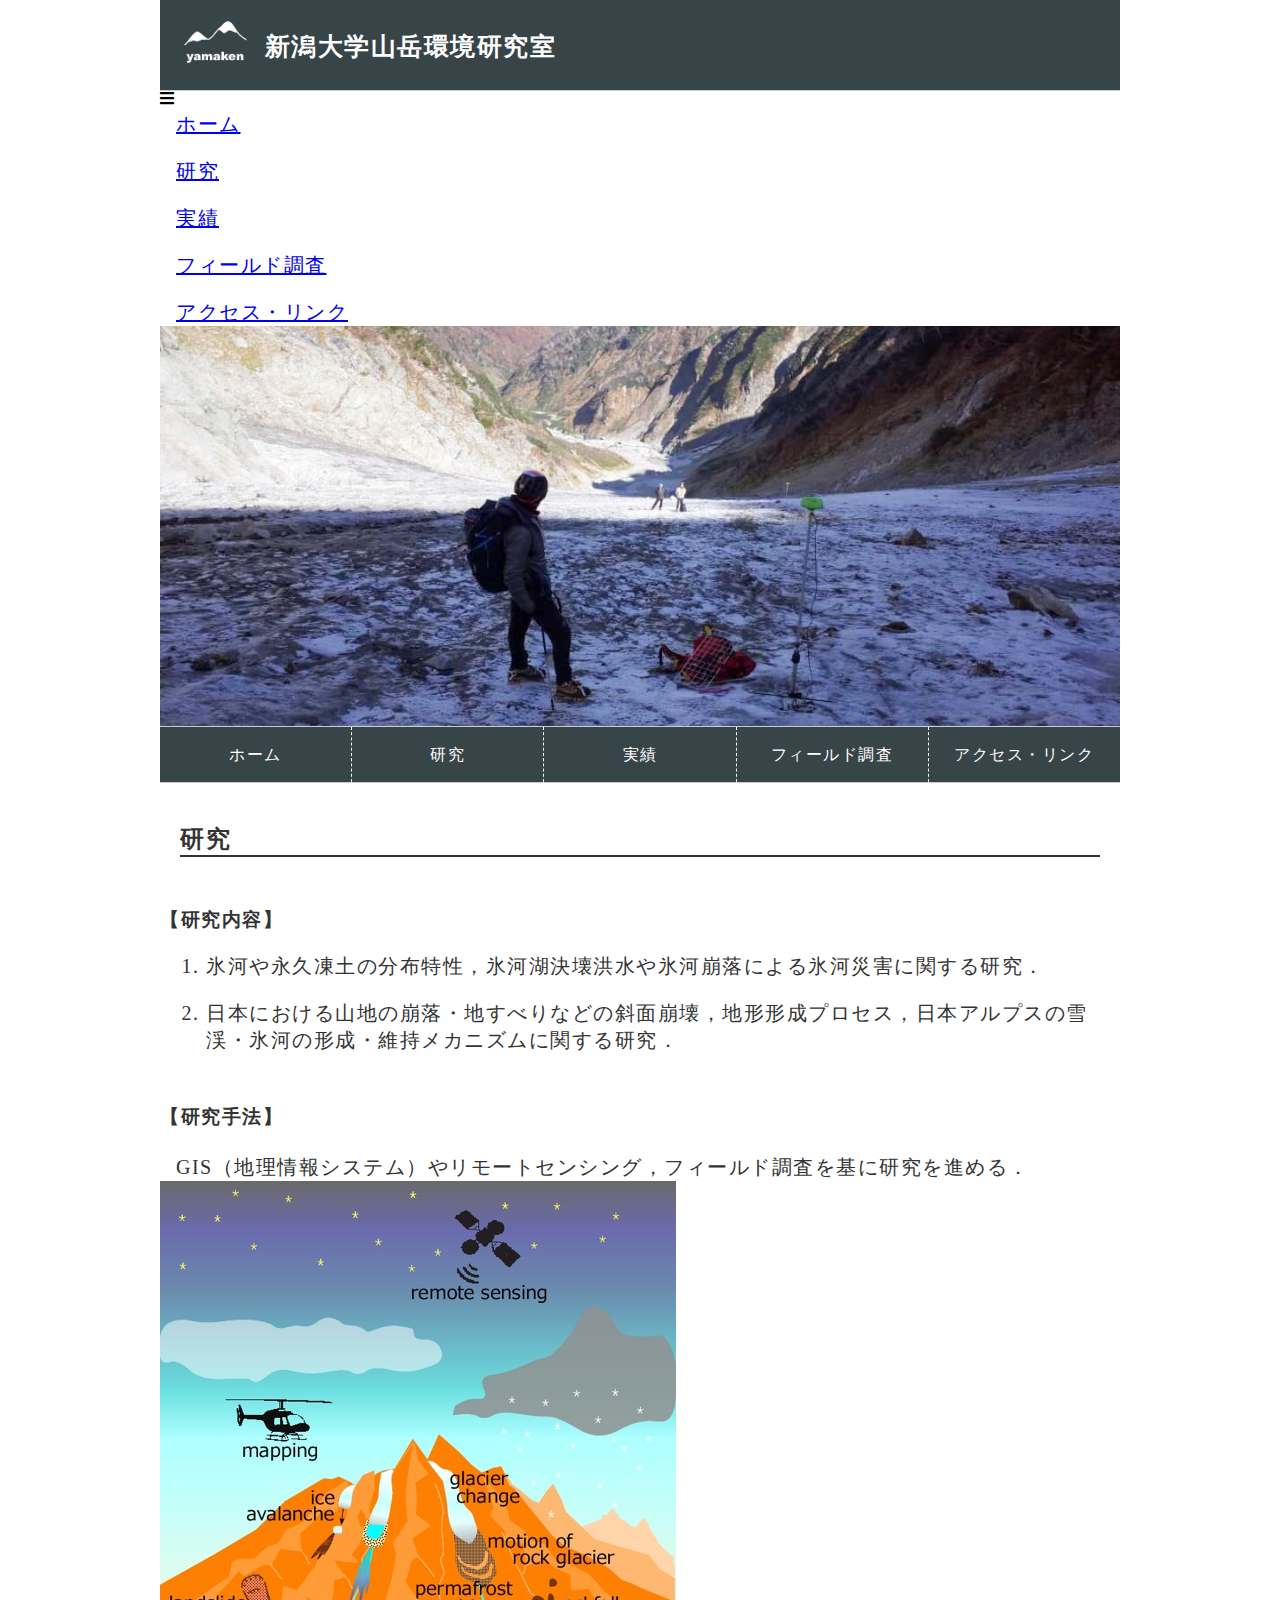
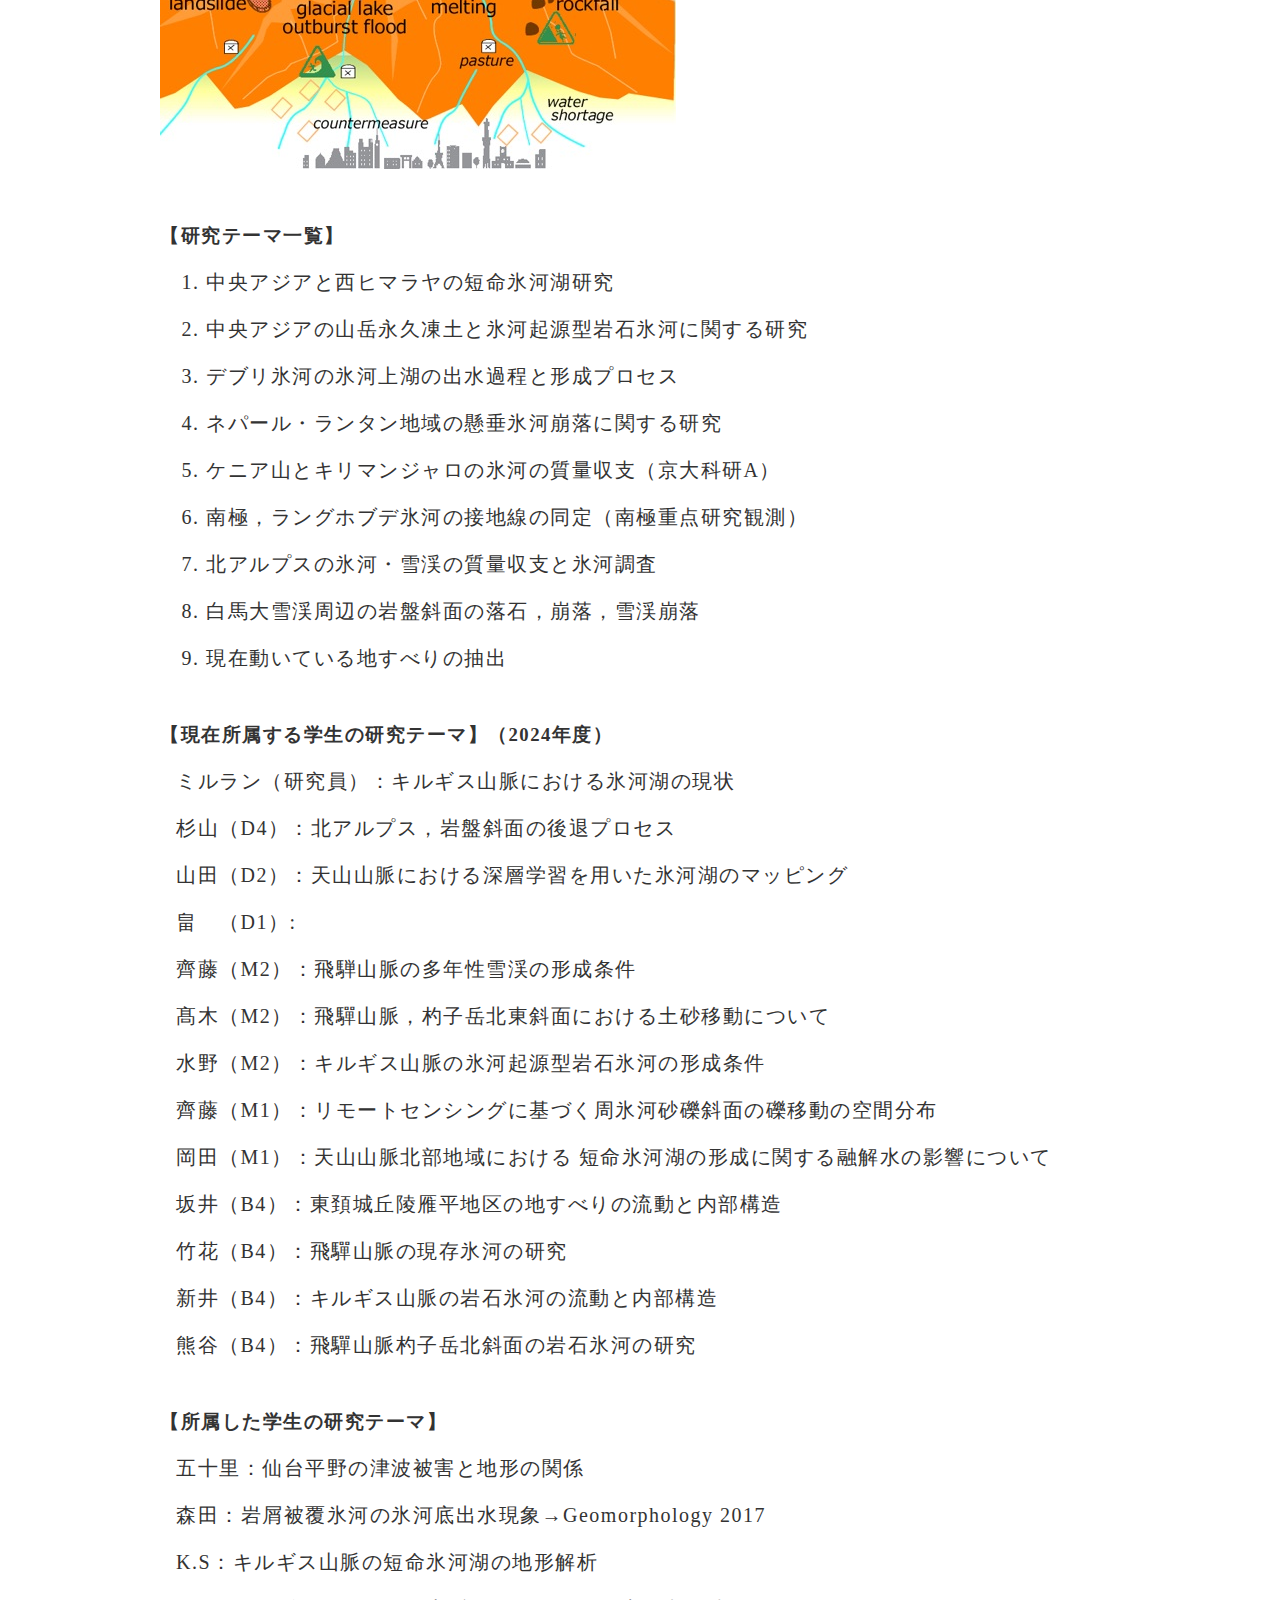
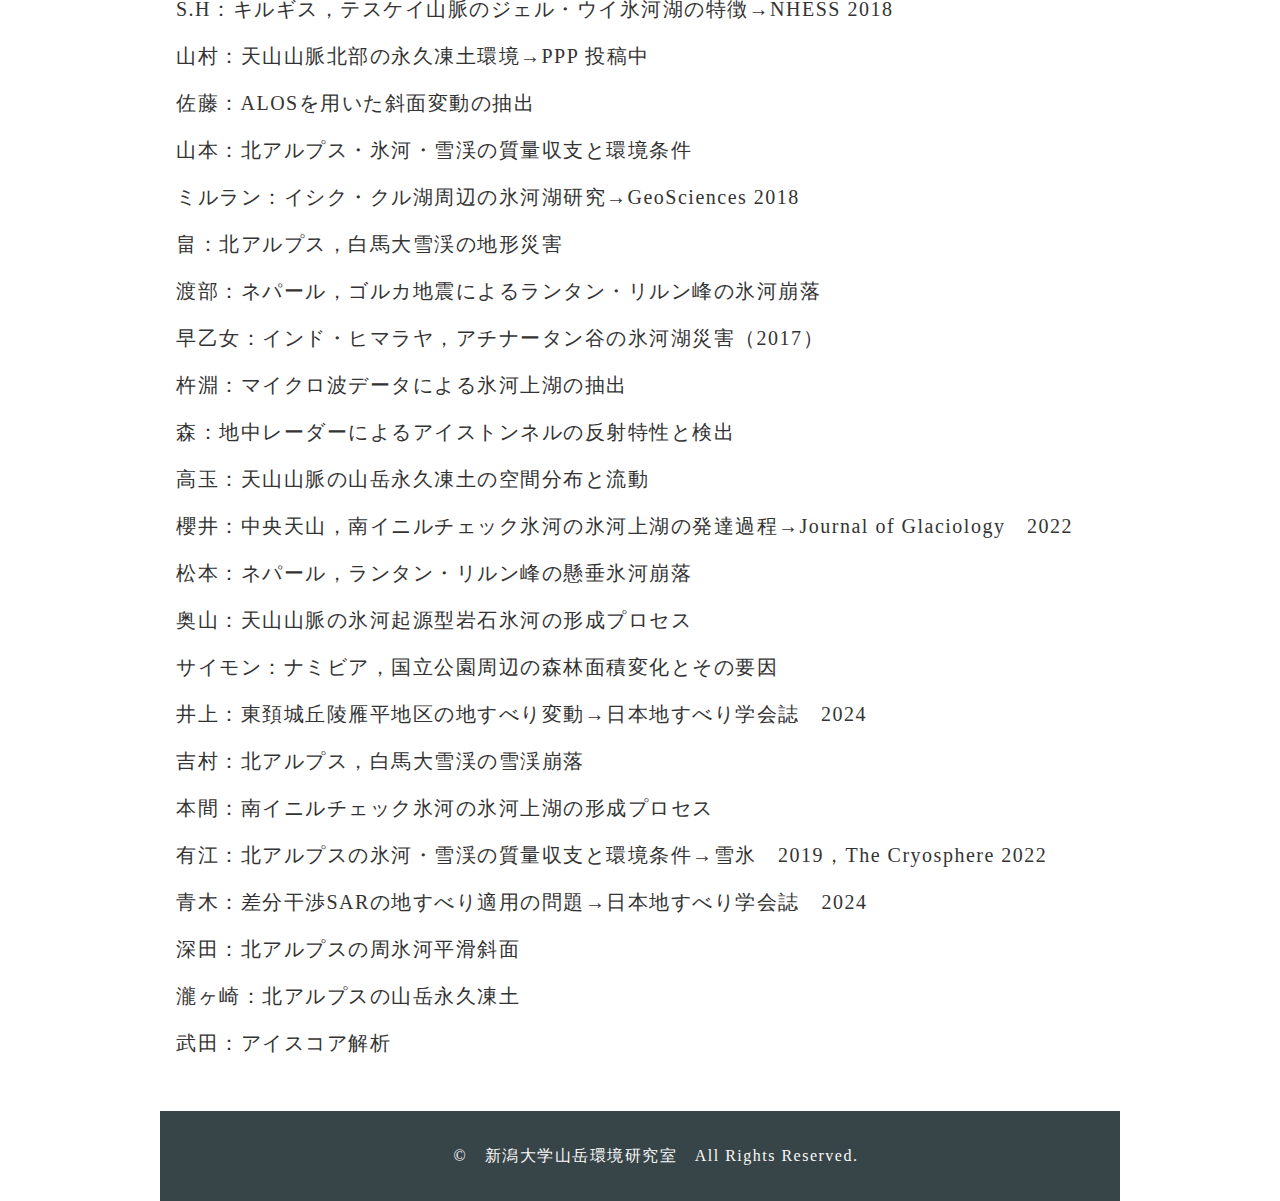
<file: index.html>
<!DOCTYPE html>
<html>
	<head>
		<meta charset="utf-8">
		<meta name="google-site-verification" content="inAeQfEH8AgqykBdoQ1LE3_ZNQ6-UCm8QWRhLePBrpM" />
		<meta name="viewport" content="width=device-width, initial-scale=1.0">
		<link rel="stylesheet" href="common.css">
		<link rel="stylesheet" href="research.css">
		<link rel="stylesheet" href="responsive.css">
		<link href="https://fonts.googleapis.com/css?family=Alegreya+Sans+SC:300" rel="stylesheet">
		<link href="https://use.fontawesome.com/releases/v5.6.1/css/all.css" rel="stylesheet">
		<meta name="keywords" content="新潟大学 , 山岳環境研究室 , 研究">
		<meta name="description" content="新潟大学山岳環境研究室 ｜ 奈良間研究室の研究についてはこちら">
		<title>新潟大学山岳環境研究室 | 研究</title>
	</head>
	</head>
	<body>
		<header>
			<div class="header-left">
				<img src="S__12607514.jpg" alt="新潟大学山岳環境研究室" class="header-logo">
				<h1 class="header-title">新潟大学山岳環境研究室</h1>
			</div>
			<i class="fas fa-bars" id="menu-bar"></i>
		</header><!-- /header -->
		<div class="menu-res" id="menu-res">
		<ul>
			<li><a href="https://narama-lab.github.io/home/">ホーム</a></li>
			<li><a href="https://narama-lab.github.io/research/">研究</a></li>
			<li><a href="https://narama-lab.github.io/achievement/">実績</a></li>
			<li><a href="https://narama-lab.github.io/gallery/">フィールド調査</a></li>
			<li><a href="https://narama-lab.github.io/access/">アクセス・リンク</a></li>
		</ul>
		</div>
		<div class="top"></div>		
		<div class="navi" id="global-nav">
			<div class="menu home">
				<a href="https://narama-lab.github.io/home/">ホーム</a>
			</div>
			<div class="menu research">
				<a href="https://narama-lab.github.io/research/">研究</a>		
			</div>
			<div class="menu achievement">
				<a href="https://narama-lab.github.io/achievement/">実績</a>
			</div>
			<div class="menu gallery">
				<a href="https://narama-lab.github.io/gallery/">フィールド調査</a>
			</div>
			<div class="menu access">
				<a href="https://narama-lab.github.io/access/">アクセス・リンク</a>
			</div>
		</div>
			<div class="research-main">
				<div class="research-container">
					<h2 class="research-title">研究</h2>
					<h3 class="research-title-third">【研究内容】</h3>
					<ol>
						<li>氷河や永久凍土の分布特性，氷河湖決壊洪水や氷河崩落による氷河災害に関する研究．</li>
						<li>日本における山地の崩落・地すべりなどの斜面崩壊，地形形成プロセス，日本アルプスの雪渓・氷河の形成・維持メカニズムに関する研究．
</li>
					</ol>
					<h3 class="research-title-third">【研究手法】</h3>
					<p>GIS（地理情報システム）やリモートセンシング，フィールド調査を基に研究を進める．</p>
					<img src="S__12599311.jpg" class="research-img">
					<h3 class="research-title-third">【研究テーマ一覧】</h3>
					<ol>
						<li>中央アジアと西ヒマラヤの短命氷河湖研究</li>
						<li>中央アジアの山岳永久凍土と氷河起源型岩石氷河に関する研究</li>
						<li>デブリ氷河の氷河上湖の出水過程と形成プロセス</li>
						<li>ネパール・ランタン地域の懸垂氷河崩落に関する研究</li>
						<li>ケニア山とキリマンジャロの氷河の質量収支（京大科研A）</li>
						<li>南極，ラングホブデ氷河の接地線の同定（南極重点研究観測）</li>
						<li>北アルプスの氷河・雪渓の質量収支と氷河調査</li>
						<li>白馬大雪渓周辺の岩盤斜面の落石，崩落，雪渓崩落</li>
						<li>現在動いている地すべりの抽出</li>
					</ol>
					<h3 class="research-title-third">【現在所属する学生の研究テーマ】（2024年度）</h3>
					<ul>
						<li>ミルラン（研究員）：キルギス山脈における氷河湖の現状</li>
						<li>杉山（D4）：北アルプス，岩盤斜面の後退プロセス</li>	
						<li>山田（D2）：天山山脈における深層学習を用いた氷河湖のマッピング</li>
						<li>畠　（D1）:</li>
						<li>齊藤（M2）：飛騨山脈の多年性雪渓の形成条件</li>
						<li>髙木（M2）：飛驒山脈，杓子岳北東斜面における土砂移動について</li>
						<li>水野（M2）：キルギス山脈の氷河起源型岩石氷河の形成条件</li>
						<li>齊藤（M1）：リモートセンシングに基づく周氷河砂礫斜面の礫移動の空間分布</li>
						<li>岡田（M1）：天山山脈北部地域における 短命氷河湖の形成に関する融解水の影響について</li>
						<li>坂井（B4）：東頚城丘陵雁平地区の地すべりの流動と内部構造</li>
						<li>竹花（B4）：飛驒山脈の現存氷河の研究</li>
						<li>新井（B4）：キルギス山脈の岩石氷河の流動と内部構造</li>
						<li>熊谷（B4）：飛驒山脈杓子岳北斜面の岩石氷河の研究</li>
					</ul>
					<h3 class="research-title-third">【所属した学生の研究テーマ】</h3>
					<ul>
						<li>五十里：仙台平野の津波被害と地形の関係</li>
						<li>森田：岩屑被覆氷河の氷河底出水現象→Geomorphology 2017</li>
						<li>K.S：キルギス山脈の短命氷河湖の地形解析</li>
						<li>S.H：キルギス，テスケイ山脈のジェル・ウイ氷河湖の特徴→NHESS 2018</li>
						<li>山村：天山山脈北部の永久凍土環境→PPP 投稿中</li>
						<li>佐藤：ALOSを用いた斜面変動の抽出</li>
						<li>山本：北アルプス・氷河・雪渓の質量収支と環境条件</li>
						<li>ミルラン：イシク・クル湖周辺の氷河湖研究→GeoSciences 2018</li>
						<li>畠：北アルプス，白馬大雪渓の地形災害</li>
						<li>渡部：ネパール，ゴルカ地震によるランタン・リルン峰の氷河崩落</li>
						<li>早乙女：インド・ヒマラヤ，アチナータン谷の氷河湖災害（2017）</li>
						<li>杵淵：マイクロ波データによる氷河上湖の抽出</li>
						<li>森：地中レーダーによるアイストンネルの反射特性と検出</li>
						<li>高玉：天山山脈の山岳永久凍土の空間分布と流動</li>
						<li>櫻井：中央天山，南イニルチェック氷河の氷河上湖の発達過程→Journal of Glaciology　2022</li>
						<li>松本：ネパール，ランタン・リルン峰の懸垂氷河崩落</li>
						<li>奥山：天山山脈の氷河起源型岩石氷河の形成プロセス</li>
						<li>サイモン：ナミビア，国立公園周辺の森林面積変化とその要因</li>
						<li>井上：東頚城丘陵雁平地区の地すべり変動→日本地すべり学会誌　2024</li>
						<li>吉村：北アルプス，白馬大雪渓の雪渓崩落</li>
						<li>本間：南イニルチェック氷河の氷河上湖の形成プロセス</li>
						<li>有江：北アルプスの氷河・雪渓の質量収支と環境条件→雪氷　2019，The Cryosphere 2022</li>
						<li>青木：差分干渉SARの地すべり適用の問題→日本地すべり学会誌　2024</li>
						<li>深田：北アルプスの周氷河平滑斜面</li>
						<li>瀧ヶ崎：北アルプスの山岳永久凍土</li>
						<li>武田：アイスコア解析</li>
					</ul>
				</div>
			</div>
		<footer>
			<p>&copy;　新潟大学山岳環境研究室　All Rights Reserved.</p>
		</footer>
		<script src="jQuery-3.4.1.min.js" type="text/javascript"></script>
	</body>
</html>
</file>
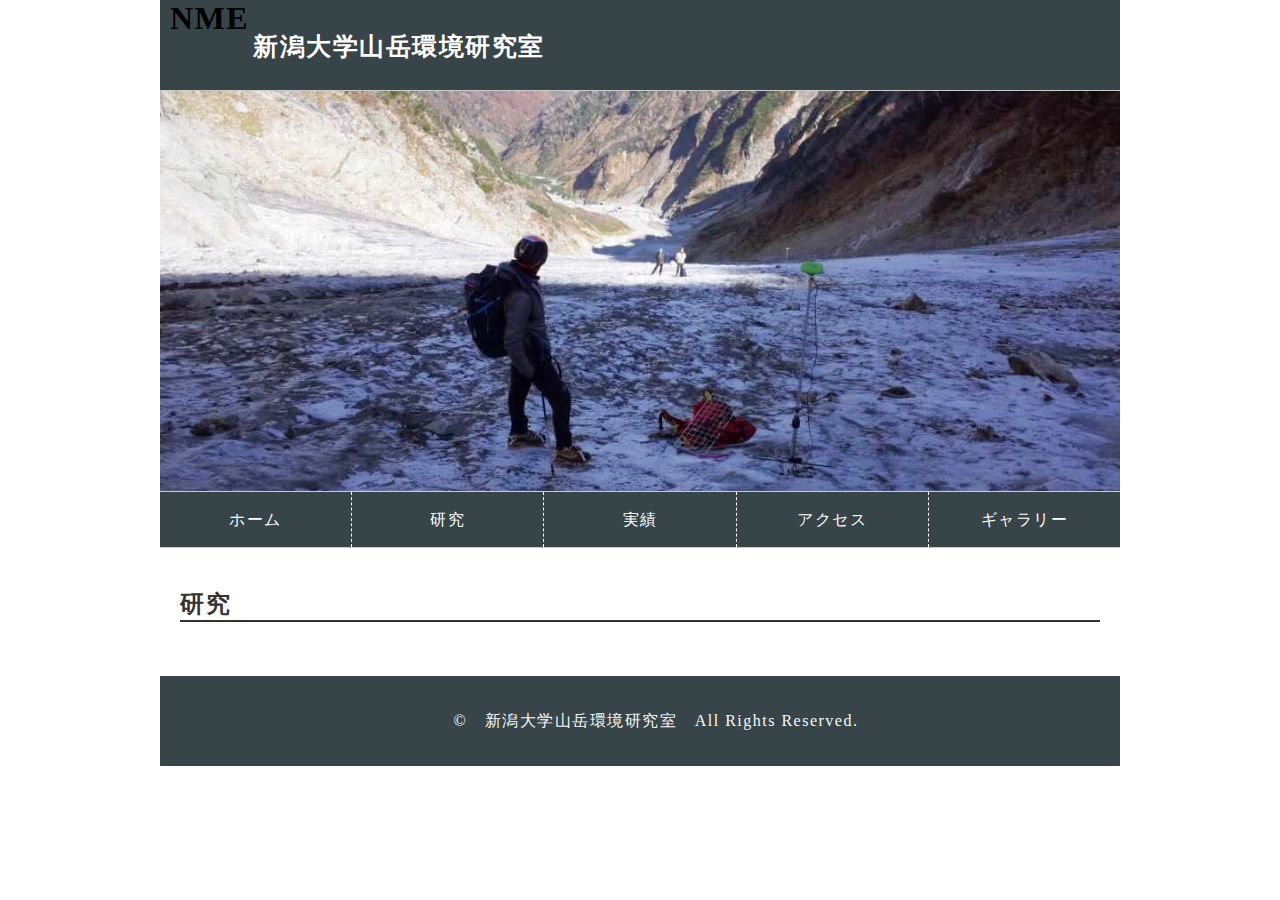
<file: research.html>
<!DOCTYPE html>
<html>
	<head>
		<meta charset="utf-8">
		<title>研究｜新潟大学山岳環境研究室</title>
		<link rel="stylesheet" href="common.css">
		<link rel="stylesheet" href="research.css">
		<link href="https://fonts.googleapis.com/css?family=Alegreya+Sans+SC:300" rel="stylesheet">
	</head>
	</head>
	<body>
		<header>
			<div class="header-left">
				<h1 class="header-logo">NME</h1> 
				<h1 class="header-title">新潟大学山岳環境研究室</h1>
			</div>                                                                   
		</header><!-- /header -->
		<div class="top"></div>		
		<div class="navi">
			<div class="menu home">
				<a href="index.html">ホーム</a>
			</div>
			<div class="menu research">
				<a href="research.html">研究</a>		
			</div>
			<div class="menu achievement">
				<a href="achievement.html">実績</a>
			</div>
			<div class="menu access">
				<a href="access.html">アクセス</a>
			</div>
			<div class="menu gallery">
				<a href="gallery.html">ギャラリー</a>
			</div>
		</div>
			<div class="research-main">
				<div class="research-container">
					<h2 class="research-title">研究</h2>
				</div>
			</div>
		<footer>
			<p>&copy;　新潟大学山岳環境研究室　All Rights Reserved.</p>
		</footer>
	</body>
</html>
</file>
<file: common.css>
@charset "utf-8";
*{
    margin:0;
    padding:0;
    letter-spacing:1.5px;
}
body{
    width:960px;
    margin:0 auto;
    }
header{
    height:90px;
    background-color:rgba(34, 49, 52, 0.9);
    border-bottom:1px solid #CCCCCC;
}
.header-left{ 
    display:flex;
}
.header-logo{
    height:90px;
    display:inline-block;
    margin-left:10px;
}
.header-title{
    color:white;
    margin-top:30px;
    margin-left:4px;
    font-family:'Alegreya Sans SC', sans-serif;
    font-size:25px;
}
.navi{
    height:55px;
    background-color:rgba(34,49,52,0.9);
    display:inline-block;
    width:100%;
    display:flex;
    border-top:1px solid #CCCCCC;
    border-bottom:1px solid #CCCCCC;
}
.fixed {
  position:sticky;
  width: 960px;
  top: 0;
  z-index: 1000;
}
.menu{
    border-left:1px dashed white;
    height:55px;
    line-height:55px;
    width:20%;
}
.menu:hover{
        background-color:rgba(73,104,110,0.9);
        transition:background-color 0.5s;
    }
.menu a{
    color:white;
    display:inline-block;
    width:100%;
    text-align:center;
    text-decoration:none;
}
.home{
    border-left:none;
}
footer{
    background-color:rgba(34,49,52,0.9);
    height:90px;
}
footer p{
    width:100%;
    height:90px;
    line-height:90px;
    text-align:center;
    color:#F8F9F9;
}
</file>
<file: research.css>
.top{
	height:400px;
    	background-image:url("メイン-5.jpg");
    	background-size:cover;
}
.research-main{
	color:#333;
	padding-bottom: 30px;
}
.research-main p{
	font-size: 20px;
}
.research-title{
	width:920px;
	margin-top:40px;
	margin-left:auto;
	margin-right:auto;
	border-bottom:2px solid #333;
}
ol {
	list-style-type: decimal;
	margin-left: 30px;
	padding-left: 16px;
}
ul{
	list-style: none;
	padding-left: 16px;
}
li{
	margin-top: 20px;
	font-size: 20px;
}
p{
	margin-top: 24px;
	padding-left: 16px;
}
.research-title-third{
	margin-top: 50px;
}
</file>
<file: responsive.css>
@charset "utf-8";
@media screen and (max-width:670px){
	.navi, .menu{
		height:80px ;
	}
	
	.menu a{
		line-height: 80px;
		font-size: 26px;
	}
	.home-menu-title{
		font-size: 26px;
	}
	.research-title{
		font-size:28px;	
	}
	li{
		font-size:23px;	
	}
	.research-title-thir{
		font-size:23px;
	}
}
</file>
